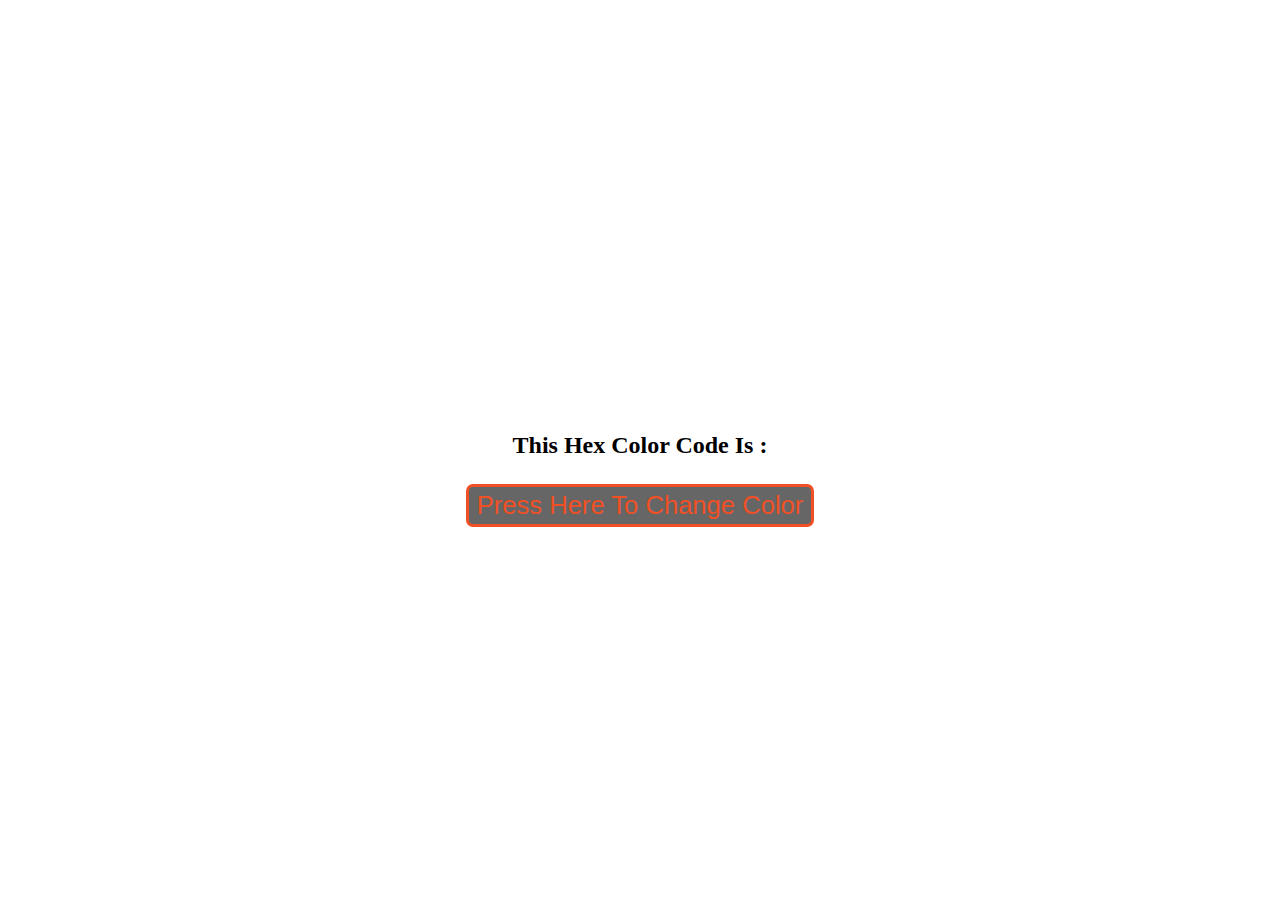
<file: Ex-2 Color Button + text/index.html>
<!DOCTYPE html>
<html>
  <head>
    <meta charset="utf-8">
    <meta name="viewport" content="width=device-width, initial-scale=1.0">
    <meta http-equiv="X-UA-Compatible">
    <title>Document</title>
    <link href="main.css" type="text/css" rel="stylesheet">
    
  </head>
  <body>
    <div class="container">
      <h2 class="hexColor">this hex color code is : <span class='hex'></span></h2>
      <button type="button" class="hexBtn">press here to change color</button>
    </div>



    <script src="script.js" type="text/javascript"></script>
  </body>
</html>
</file>
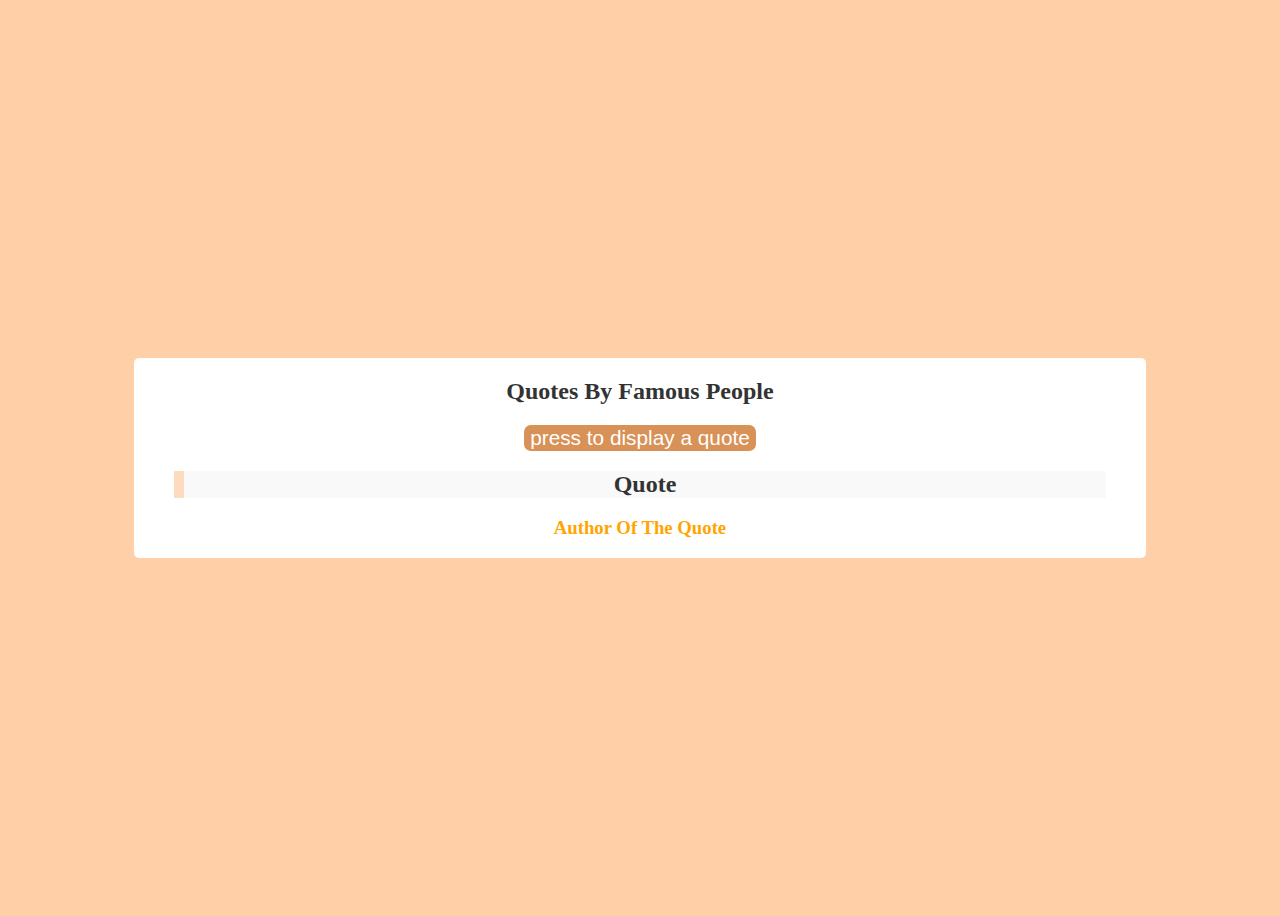
<file: Ex-3 Quotes by Famous People/index.html>
<!DOCTYPE html>
<html>
  <head>
    <meta charset="utf-8">
    <meta name="viewport" content="width=device-width, initial-scale=1.0">
    <meta http-equiv="X-UA-Compatible">
    <title>Document</title>
    <link href="main.css" type="text/css" rel="stylesheet">
    
  </head>
  <body>
    <div class="container">
      <h2>quotes by famous people</h2>
      <button type="button" id="quoteBtn">press to display a quote</button>
    
    <blockquote>
      <h2 id="quote">quote</h2>
      
    </blockquote>
    <h3 id="quoteAuthor">Author of the quote</h3>
  </div>
    <script src="script.js" type="text/javascript"></script>
  </body>
</html>
</file>
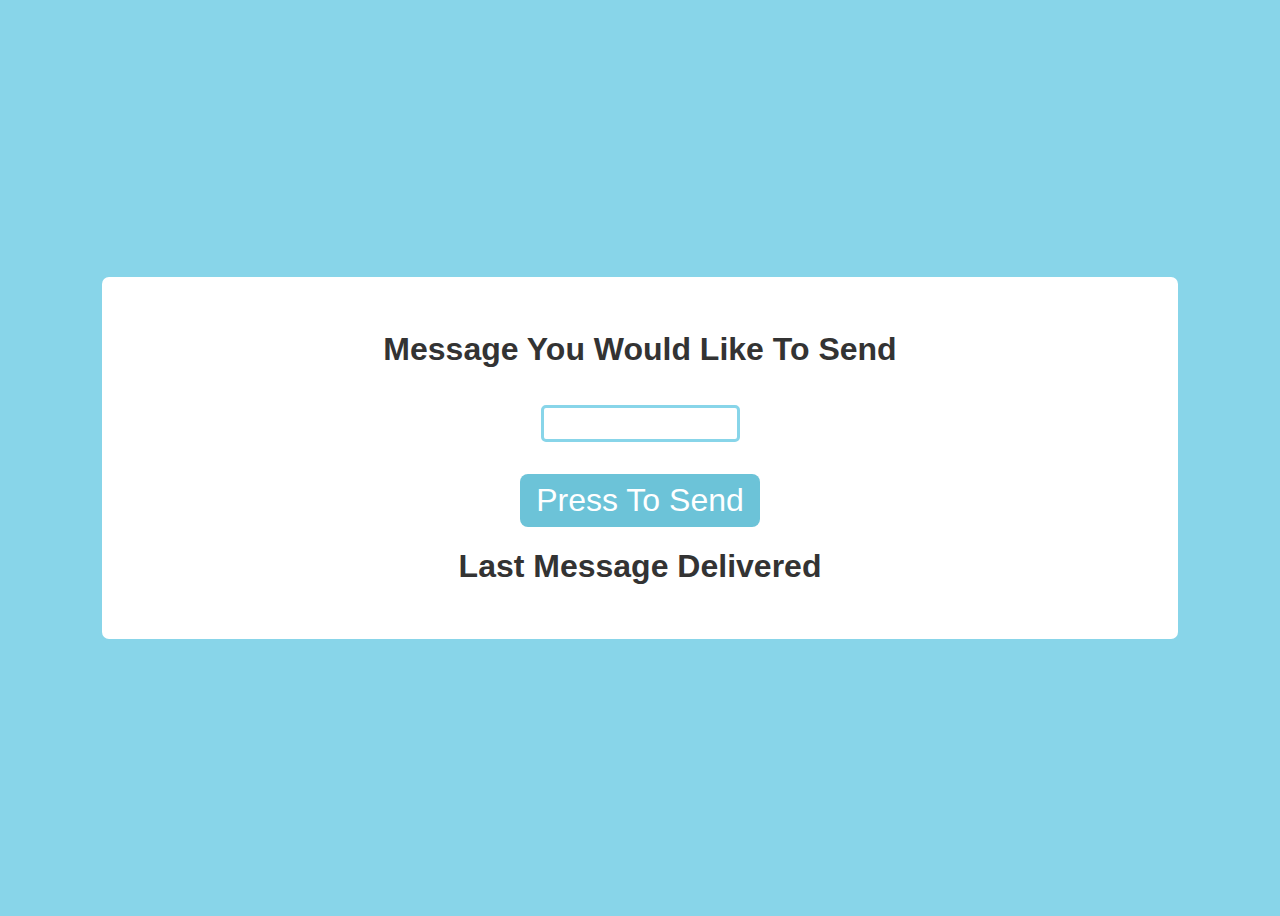
<file: Ex-4 Send Message/index.html>
<!DOCTYPE html>
<html>
  <head>
    <meta charset="utf-8">
    <meta name="viewport" content="width=device-width, initial-scale=1.0">
    <meta http-equiv="X-UA-Compatible">
    <title>Document</title>
    <link href="main.css" type="text/css" rel="stylesheet">
    
  </head>
  <body>
    <div class="container">
      <h1>message you would like to send</h1>
      <input type="text" name="messageIn" id="messageIn">
      <button type="button" id="sendBtn">press to send</button>
      <h1>last message delivered</h1>
      <h1 id="messageOut"></h1>
    </div>
    <script src="script.js" type="text/javascript"></script>
  </body>
</html>
</file>
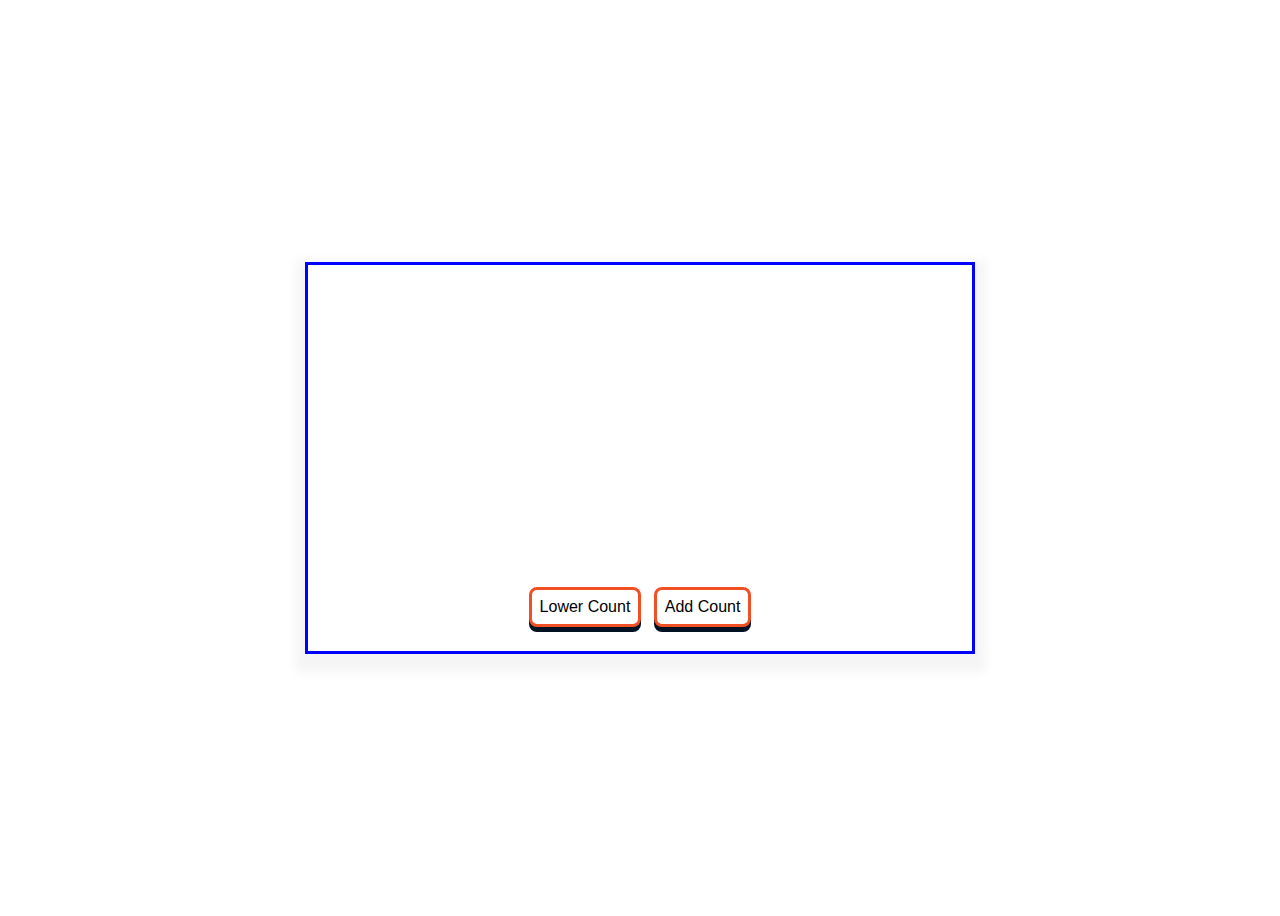
<file: Ex-5 Counter/index.html>
<!DOCTYPE html>
<html>
  <head>
    <meta charset="utf-8">
    <meta name="viewport" content="width=device-width, initial-scale=1.0">
    <meta http-equiv="X-UA-Compatible">
    <title>Document</title>
    <link href="main.css" type="text/css" rel="stylesheet">
    
  </head>
  <body>
    <div class="counter-box">
      <h1>counter</h1>
      <h1 class="counter">0</h1>
      <div id="btns">
        <button type="text" class="btn" id="lowerCountBtn">Lower Count</button>
        <button type="text" class="btn" id="addCountBtn">Add Count</button>
      </div>
    </div>
    <script src="script.js" type="text/javascript"></script>
  </body>
</html>
</file>
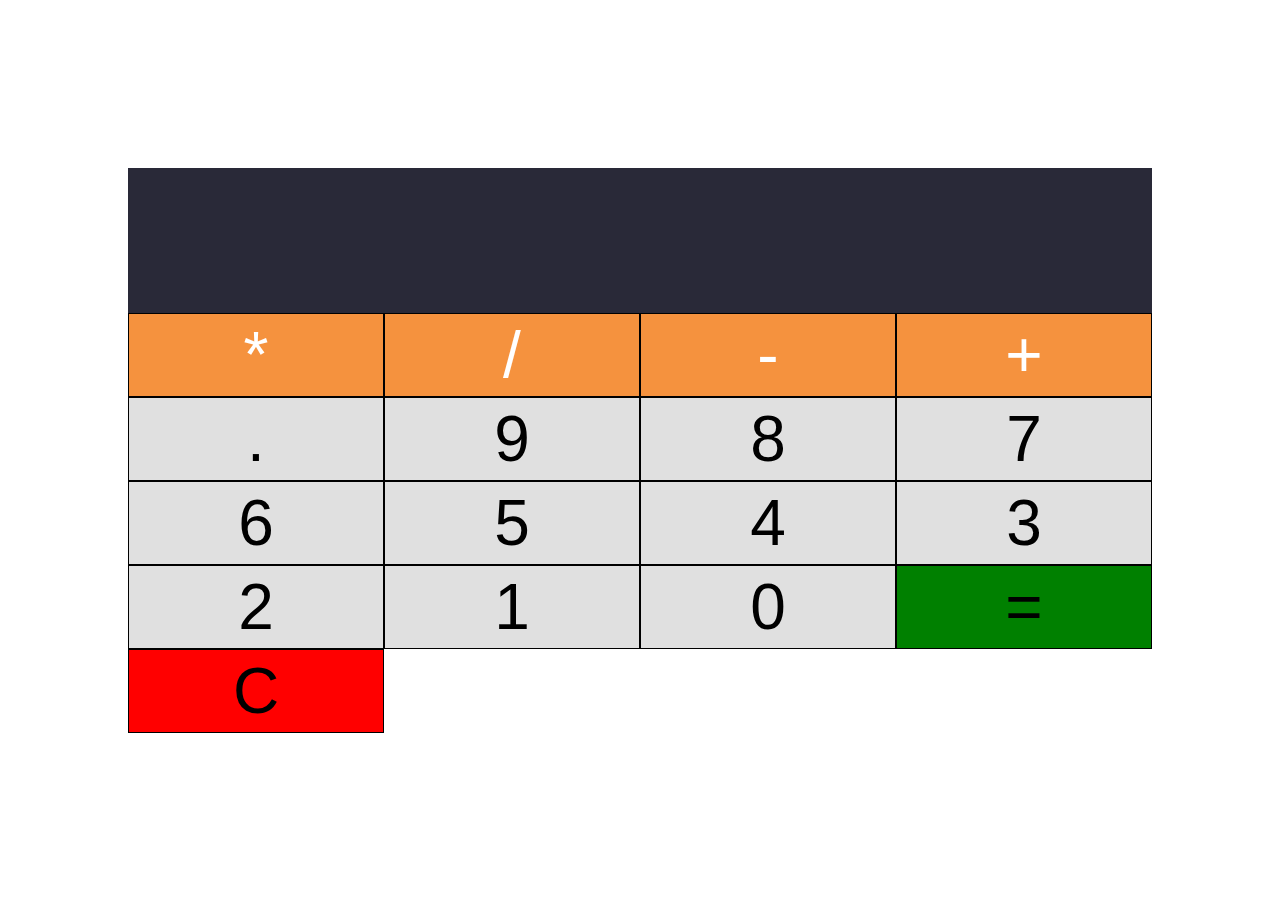
<file: Ex-7 Calculator/index.html>
<!DOCTYPE html>
<html>
  <head>
    <meta charset="utf-8">
    <meta name="viewport" content="width=device-width, initial-scale=1.0">
    <meta http-equiv="X-UA-Compatible">
    <title>Document</title>
    <link href="main.css" type="text/css" rel="stylesheet">
    
  </head>
  <body>
    <section class= "calculator">
      <form>
        <input type="text" name="" id="" class="screen">
      </form>

      <div class="buttons">
        <!--yellow line-->
        <button type="button"  class = "btn btn-yellow" data-num="*">*</button>
        <button type="button"  class = "btn btn-yellow" data-num="/">/</button>
        <button type="button"  class = "btn btn-yellow" data-num="-">-</button>
        <button type="button"  class = "btn btn-yellow" data-num="+">+</button>
        <!--yellow line-->
        <button type="button"  class = "btn btn-grey" data-num=".">.</button>
        <button type="button"  class = "btn btn-grey" data-num="9">9</button>
        <button type="button"  class = "btn btn-grey" data-num="8">8</button>
        <button type="button"  class = "btn btn-grey" data-num="7">7</button>
        <button type="button"  class = "btn btn-grey" data-num="6">6</button>
        <button type="button"  class = "btn btn-grey" data-num="5">5</button>
        <button type="button"  class = "btn btn-grey" data-num="4">4</button>
        <button type="button"  class = "btn btn-grey" data-num="3">3</button>
        <button type="button"  class = "btn btn-grey" data-num="2">2</button>
        <button type="button"  class = "btn btn-grey" data-num="1">1</button>
        <button type="button"  class = "btn btn-grey" data-num="0">0</button>

        <button type="button"  class = "btn-equal btn-grey">=</button>
        <button type="button"  class = "btn-equal btn-clear">C</button>
      </div>




    </section>



    <script src="script.js" type="text/javascript"></script>
  </body>
</html>
</file>
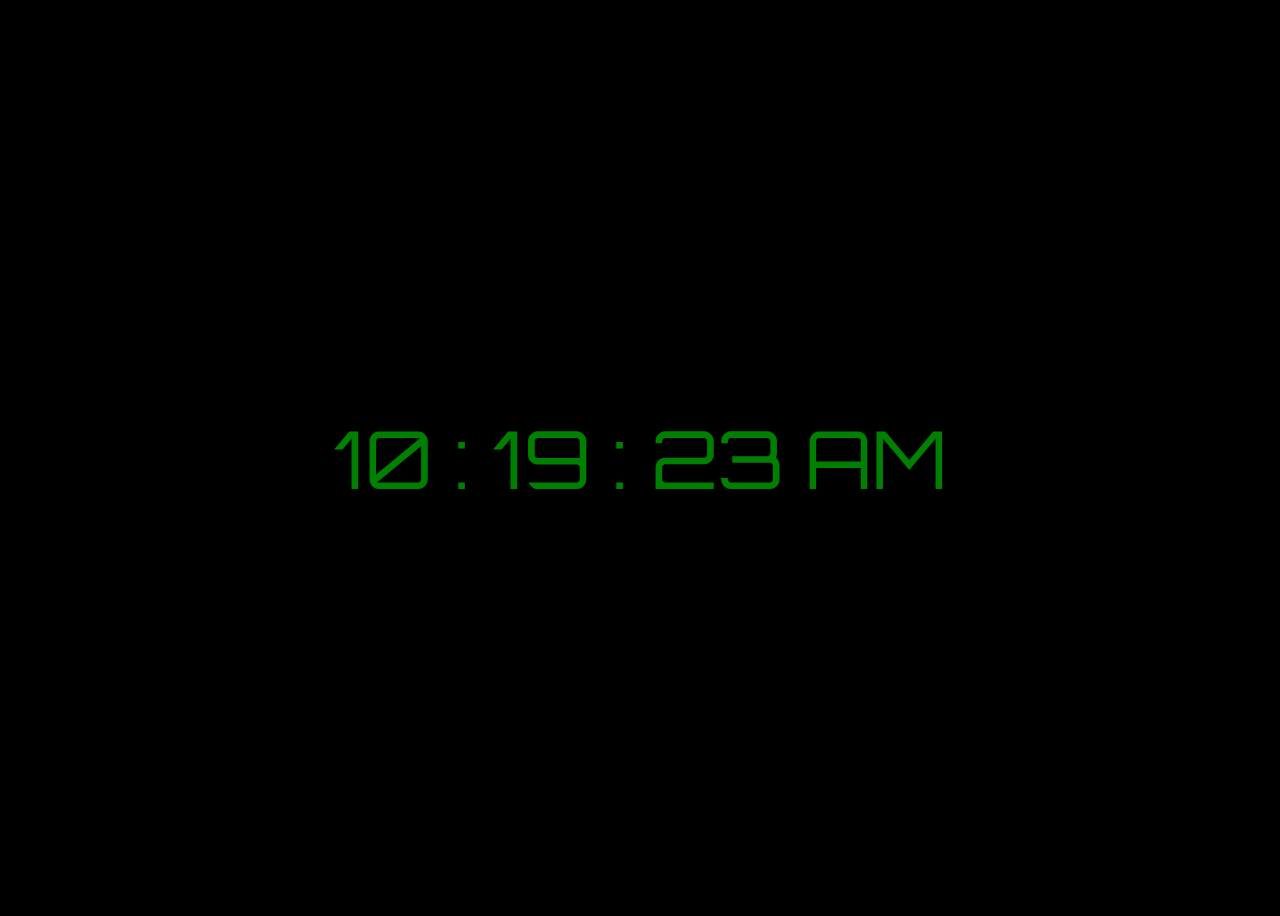
<file: Ex-8 Clock/index.html>
<!DOCTYPE html>
<html>
  <head>
    <meta charset="utf-8">
    <meta name="viewport" content="width=device-width, initial-scale=1.0">
    <meta http-equiv="X-UA-Compatible">
    <title>Recordig</title>
    <link href="main.css" type="text/css" rel="stylesheet">
    <link href="https://fonts.googleapis.com/css?family=Orbitron&display=swap" rel="stylesheet"> 
    
  </head>
  <body>
    
    <div id="clock"></div>

    <script src="script.js" type="text/javascript"></script>
  </body>

</html>
</file>
<file: Ex-2 Color Button + text/main.css>
body {
  min-height: 100vh; /*height will be full screen, doesn't mater the size of screen minimizing-maximazing*/
  display: flex;
  justify-content: center;
  align-items: center;
}

.container {
  text-align: center;
}

.hexColor {
  text-transform: capitalize;
}
.hex {
  font-size: 3rem;
}
.hexBtn {
  color: #f15025;
  border: 3px solid #f15025;
  border-radius: 7px;
  background: rgba(0,0,0,0.6);
  font-size: 1.6rem;
  padding: 0.25rem 0.5rem;
  cursor: pointer;
  outline: none;
  text-transform: capitalize;

}

.hexBtn:hover {
  background: rgb(0,0,0);
}
</file>
<file: Ex-3 Quotes by Famous People/main.css>
body{
  min-height: 100vh;
    display: flex;
  align-items: center;
  justify-content: center;
  background: #ffd0a8;
  color: #333;
  font-family: "calibri, sans-serif";
  font-weight: 400;
  text-transform: capitalize;
}
.container{
  text-align: center;
  padding: 2 rem;
  border-radius: 5px;
  background-color: #fff;
  flex: 0 0 80%;
}

#quoteBtn {
  border: none;
  color: #fff;
  background: #d89156;
  font-size: 1.3rem;
  padding: 0.25 rem 0.5 rem;
  border-radius: 7px;
  cursor: ponter;
}

#quoteBtn:hover{
  color: yellow;
}

blockquote{
  background: #f9f9f9;
  border-left: 10px solid #fcdbbf;
  margin: 1.5 rem;
  padding: 0.5 rem;

}
#quoteAuthor {
  color: orange;
}
</file>
<file: Ex-4 Send Message/main.css>
body {
  min-height: 100vh;
  display: flex;
  align-items: center;
  justify-content: center;
  background: #88d5e9;
  color: #333;
  font-family: "calibri", sans-serif;
  font-weight: 400;
  text-transform: capitalize;
}
.container {
  text-align: center;
  padding: 2rem;
  border-radius: 7px;
  background: #fff;
  flex: 0 0 80%;

}

button{
  display: block;
  font-size: 2rem;
  margin: 1rem auto;
  padding: .5rem 1rem;
  color: #fff;
  background:#6cc3d8;
  border-radius: 8px;
  border: none;
  text-transform: capitalize;
}

button:hover{
  opacity:0.8;
  cursor: pointer;
}

input[type=text]{
  padding: 0.5rem;
  margin: 1rem;
  border-radius:5px;
  font-size: 1.5 rem;
  border: 3px solid #88d5e9;
  outline: none;

}
input[type=text]:focus{
  box-shadow: 0 0 10px #88d5e9;
}

#messageOut{
  margin: 0.5rem 0;
  color: #88d4e9;

}
</file>
<file: Ex-5 Counter/main.css>
body {
  min-height: 100vh;
  display: flex;
  align-items: center;
  justify-content: center;
  background: url('https://www.africarising.tv/wp-content/uploads/edd/2018/03/African-stock-video-of-a-Caucasian-business-woman-chalk-social-media-icons-on-blackboard-background-2.jpg')center/cover no-repeat;
  /* background-position: center;
  background-size: cover;
  background-repeat: no-repeat; */
  color: white;
  font-family: Arial, Helvetica, sans-serif;
  text-transform: capitalize;
}
.counter-box {
  flex: 0 0 50%;
  text-align: center;
  border: 3px solid blue;
  padding: 1rem;
  font-weight: bold;
  box-shadow: 1px 8px 10px 10px whitesmoke;
}

.counter {
  font-size: 6rem;

}

.btn {
  background: #fff;
  border-radius: 8px;
  font-size: 1rem;
  padding: 0.5rem;
  margin: 0.5rem 0.25rem;
  border: 3px solid #f15025;
  box-shadow: 0px 5px #001221;
  outline: none;
  cursor: pointer;
}
.btn:hover {
  background-color: green;
  color: white;
}

.btn:active{
  box-shadow: none;
}
</file>
<file: Ex-7 Calculator/main.css>
*{
  margin: 0;
  padding: 0;
  box-sizing: border-box;
}
body{
  min-height: 100vh;
  display: flex;
  align-items: center;
  justify-content: center;
}

.calculator {
  flex: 0 0 80%; 
}
.screen {
  width: 100%;
  font-size: 7rem;
  padding: 0.5rem;
  background: rgb(41,41,56);
  color: white;
  border: none;
}
.buttons {
  display: flex;
  flex-wrap: wrap;
  transition: all 0.5s linear;
}

button {
  flex:0 0 25%;
  border: 1px solid black;
  padding: 0.25rem 0;
}

button:hover{
  background: blue;
}

.btn-yellow{
  background: rgb(245,146,62);
  color: white;

}
.btn-grey{
  background: rgb(224,224,224);

}

.btn, .btn-equal, .btn-clear{
  font-size: 4rem;
}
.btn-equal{
  background: green;
}

.btn-clear {
  background: red;
}
</file>
<file: Ex-8 Clock/main.css>
body{
  min-height: 100vh;
  display: flex;
  justify-content: center;
  align-items: center;
  background: #000;
}
#clock{
  font-family: "Orbitron", sans-serif;
  font-size: 5rem;
  color: green;
}






;
</file>
